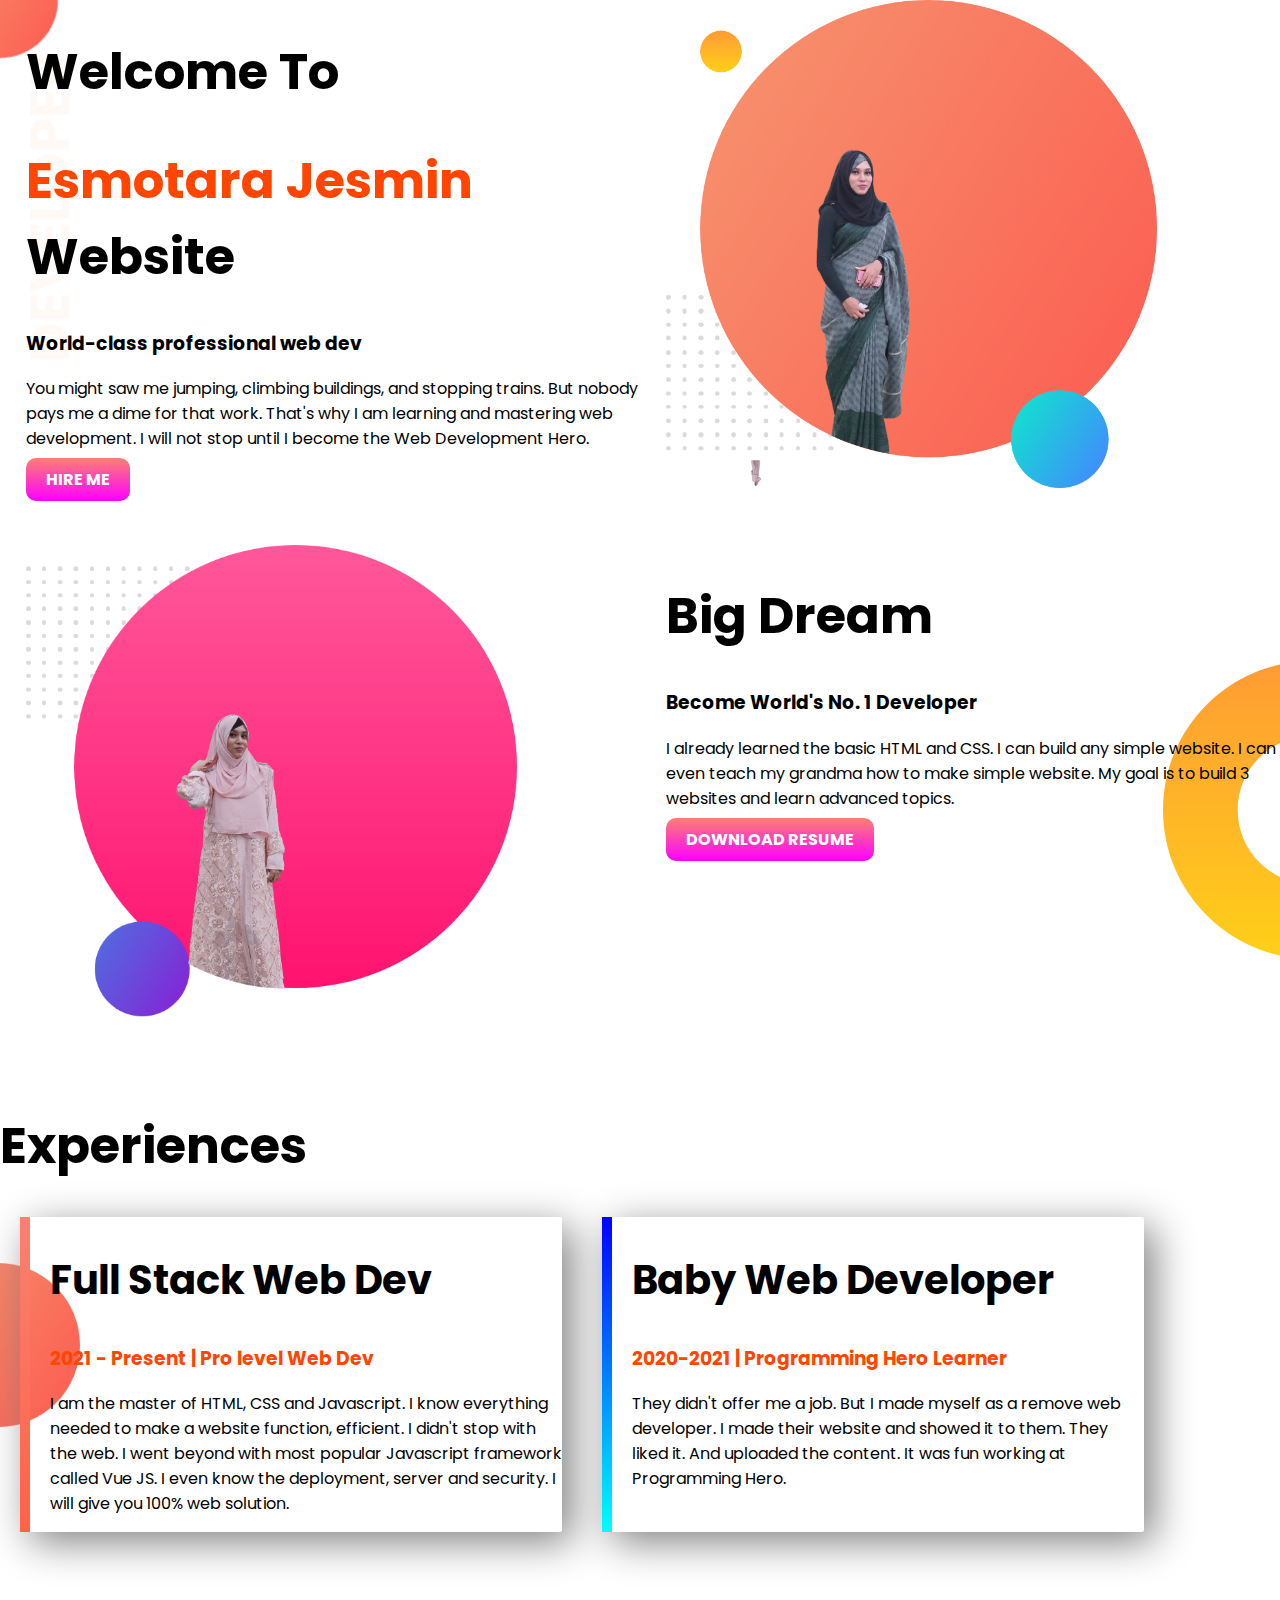
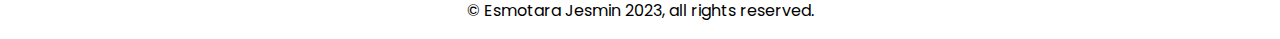
<file: index.html>
<!DOCTYPE html>
<html lang="en">

<head>
    <meta charset="UTF-8">
    <meta name="viewport" content="width=device-width, initial-scale=1.0">
    <title>my-portfolio</title>
    <link rel="preconnect" href="https://fonts.googleapis.com">
    <link rel="preconnect" href="https://fonts.gstatic.com" crossorigin>
    <link href="https://fonts.googleapis.com/css2?family=Poppins:ital@1&display=swap" rel="stylesheet">
    <link rel="stylesheet" href="style.css">
</head>
<section class="flex background-image1">

    <div class="half-width">
        <h1 class="heading">Welcome To</h1>
        <h1 class="heading"><span class="color">Esmotara Jesmin</span> Website</h1>
        <h3>World-class professional web dev</h3>
        <p>You might saw me jumping, climbing buildings, and stopping trains. But nobody pays me a dime for that work.
            That's why I am learning and mastering web development. I will not stop until I become the Web Development
            Hero.</p>
        <a class="hire-me" href="https://mail.google.com/mail/u/0/#inbox">HIRE ME</a>


    </div>
    <div class="half-width">
        <img src="images/my-bg.png" alt="">
    </div>
</section>

<section class="flex background-image2">


    <div class="half-width">
        <img src="images/my-bg2 (1).png" alt="">
    </div>






    <div class="half-width">
        <h1 class="heading">Big Dream</h1>
        <h3>Become World's No. 1 Developer</h3>
        <p>I already learned the basic HTML and CSS. I can build any simple website. I can even teach my grandma how to
            make simple website. My goal is to build 3 websites and learn advanced topics.</p>

        <a class="hire-me" href="https://www.facebook.com/?ref=homescreenpwa">DOWNLOAD RESUME</a>


    </div>

</section>
<section class="experiences">
    <h1 class="heading">Experiences</h1>

    <div class="flex">
        <div id="full-dev" class="experiences-item">
            <h2>Full Stack Web Dev</h2>
            <h3 class="color">2021 - Present | Pro level Web Dev</h3>
            <P>I am the master of HTML, CSS and Javascript. I know everything needed to make a website function,
                efficient.
                I didn't stop with the web. I went beyond with most popular Javascript framework called Vue JS. I even
                know
                the deployment, server and security. I will give you 100% web solution.</P>
        </div>

        <div id="baby-web" class="experiences-item">
            <h2>Baby Web Developer</h2>
            <h3 class="color">2020-2021 | Programming Hero Learner</h3>
            <P>They didn't offer me a job. But I made myself as a remove web developer. I made their website and showed
                it
                to them. They liked it. And uploaded the content. It was fun working at Programming Hero.</P>
        </div>





    </div>
</section>
<footer>
    <p>© Esmotara Jesmin 2023, all rights reserved.</p>
</footer>



</body>

</html>
</file>
<file: style.css>
body {
    font-family: 'Poppins', sans-serif;
    margin: 0;

}

.heading {
    font-size: 50px;
}

h2 {
    font-size: 40px;
}

.color {
    color: orangered;
}

.flex {
    display: flex;
    padding-bottom: 50px;
}

.half-width {
    width: 50%;
    padding-left: 2%;

}

.half-width img {
    width: 80%;
}

.hire-me {
    text-decoration: none;
    background-image: linear-gradient(salmon, magenta);
    color: white;
    padding: 10px 20px;
    font-weight: 700;
    border-radius: 10px;

}

.background-image1 {

    background-image: url(images/top-banner.png);
    background-repeat: no-repeat;

}

.background-image2 {


    background-image: url(images/dream-bg.png);
    background-repeat: no-repeat;
    background-position: right;
}

.experiences-item {
    box-shadow: 10px 10px 40px gray;
    width: 40%;
    margin-left: 20px;
    margin-right: 20px;
    padding-left: 20px;
    border-radius: 2px;


}

.experiences {
    background-image: url(images/exp-bg.png);
    background-repeat: no-repeat;
    background-position: left;
    background-size: 80px;
}

#full-dev {
    border-left: 10px solid;
    border-image: linear-gradient(salmon, tomato);
    border-image-slice: 1;
}

#baby-web {

    border-left: 10px solid;
    border-image: linear-gradient(blue, aqua);
    border-image-slice: 1;
}

footer p {
    text-align: center;
}
</file>
